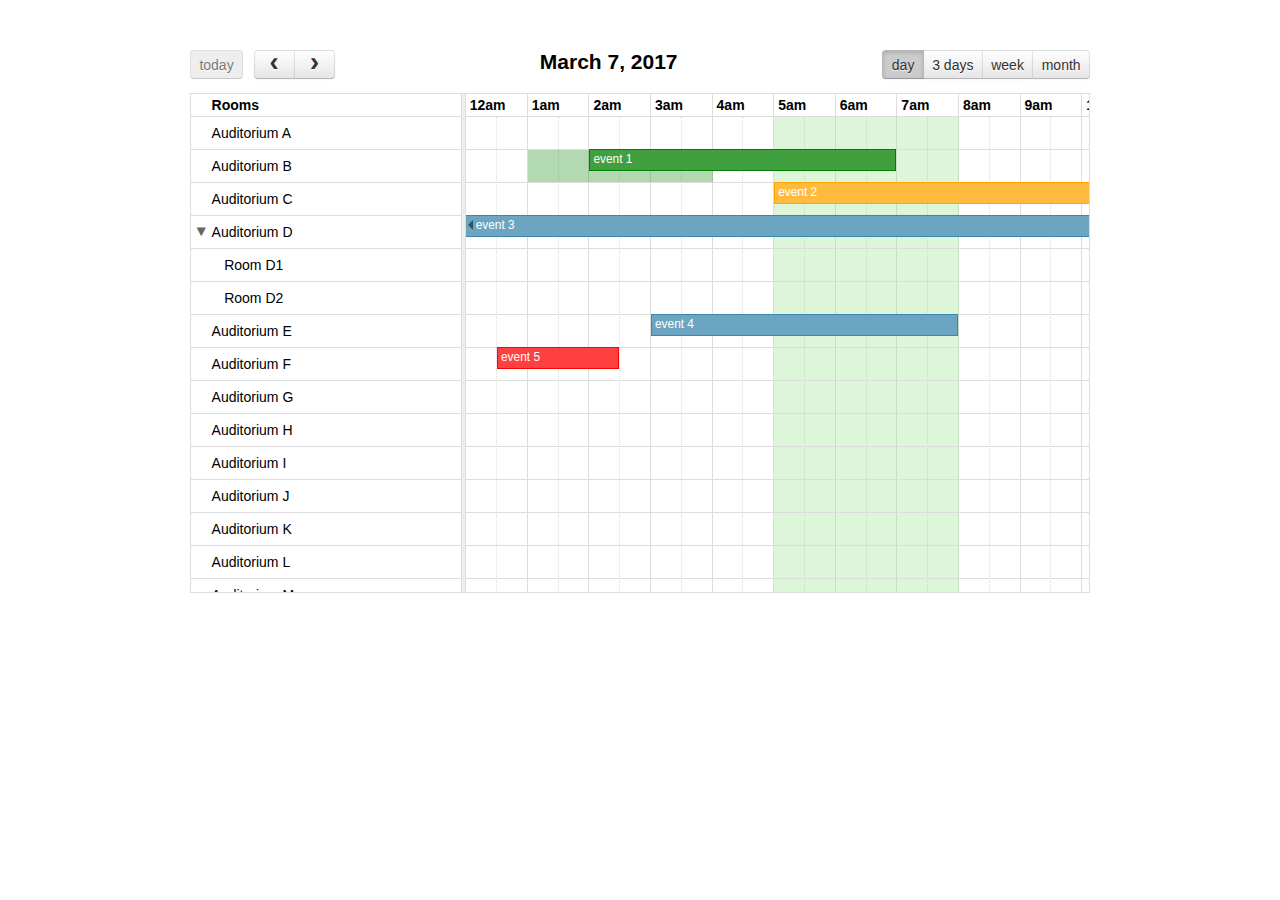
<file: src/main/webapp/scheduler/demos/background-events.html>
<!DOCTYPE html>
<html>
<head>
<meta charset='utf-8' />
<link href='../lib/fullcalendar.min.css' rel='stylesheet' />
<link href='../lib/fullcalendar.print.min.css' rel='stylesheet' media='print' />
<link href='../scheduler.min.css' rel='stylesheet' />
<script src='../lib/moment.min.js'></script>
<script src='../lib/jquery.min.js'></script>
<script src='../lib/fullcalendar.min.js'></script>
<script src='../scheduler.min.js'></script>
<script>

	$(function() { // document ready

		$('#calendar').fullCalendar({
			now: '2017-03-07',
			editable: true, // enable draggable events
			aspectRatio: 1.8,
			scrollTime: '00:00', // undo default 6am scrollTime
			header: {
				left: 'today prev,next',
				center: 'title',
				right: 'timelineDay,timelineThreeDays,agendaWeek,month'
			},
			defaultView: 'timelineDay',
			views: {
				timelineThreeDays: {
					type: 'timeline',
					duration: { days: 3 }
				}
			},
			resourceLabelText: 'Rooms',
			resources: [
				{ id: 'a', title: 'Auditorium A' },
				{ id: 'b', title: 'Auditorium B', eventColor: 'green' },
				{ id: 'c', title: 'Auditorium C', eventColor: 'orange' },
				{ id: 'd', title: 'Auditorium D', children: [
					{ id: 'd1', title: 'Room D1' },
					{ id: 'd2', title: 'Room D2' }
				] },
				{ id: 'e', title: 'Auditorium E' },
				{ id: 'f', title: 'Auditorium F', eventColor: 'red' },
				{ id: 'g', title: 'Auditorium G' },
				{ id: 'h', title: 'Auditorium H' },
				{ id: 'i', title: 'Auditorium I' },
				{ id: 'j', title: 'Auditorium J' },
				{ id: 'k', title: 'Auditorium K' },
				{ id: 'l', title: 'Auditorium L' },
				{ id: 'm', title: 'Auditorium M' },
				{ id: 'n', title: 'Auditorium N' },
				{ id: 'o', title: 'Auditorium O' },
				{ id: 'p', title: 'Auditorium P' },
				{ id: 'q', title: 'Auditorium Q' },
				{ id: 'r', title: 'Auditorium R' },
				{ id: 's', title: 'Auditorium S' },
				{ id: 't', title: 'Auditorium T' },
				{ id: 'u', title: 'Auditorium U' },
				{ id: 'v', title: 'Auditorium V' },
				{ id: 'w', title: 'Auditorium W' },
				{ id: 'x', title: 'Auditorium X' },
				{ id: 'y', title: 'Auditorium Y' },
				{ id: 'z', title: 'Auditorium Z' }
			],
			events: [

				// background event, associated with a resource
				{ id: 'bg1', resourceId: 'b', rendering: 'background', start: '2017-03-07T01:00:00', end: '2017-03-07T04:00:00' },

				// background event, NOT associated with a resource
				{ id: 'bg2', rendering: 'background', start: '2017-03-07T05:00:00', end: '2017-03-07T08:00:00' },

				// normal events...
				{ id: '1', resourceId: 'b', start: '2017-03-07T02:00:00', end: '2017-03-07T07:00:00', title: 'event 1' },
				{ id: '2', resourceId: 'c', start: '2017-03-07T05:00:00', end: '2017-03-07T22:00:00', title: 'event 2' },
				{ id: '3', resourceId: 'd', start: '2017-03-06', end: '2017-03-08', title: 'event 3' },
				{ id: '4', resourceId: 'e', start: '2017-03-07T03:00:00', end: '2017-03-07T08:00:00', title: 'event 4' },
				{ id: '5', resourceId: 'f', start: '2017-03-07T00:30:00', end: '2017-03-07T02:30:00', title: 'event 5' }
			]
		});
	
	});

</script>
<style>

	body {
		margin: 0;
		padding: 0;
		font-family: "Lucida Grande",Helvetica,Arial,Verdana,sans-serif;
		font-size: 14px;
	}

	#calendar {
		max-width: 900px;
		margin: 50px auto;
	}

</style>
</head>
<body>

	<div id='calendar'></div>

</body>
</html>
</file>
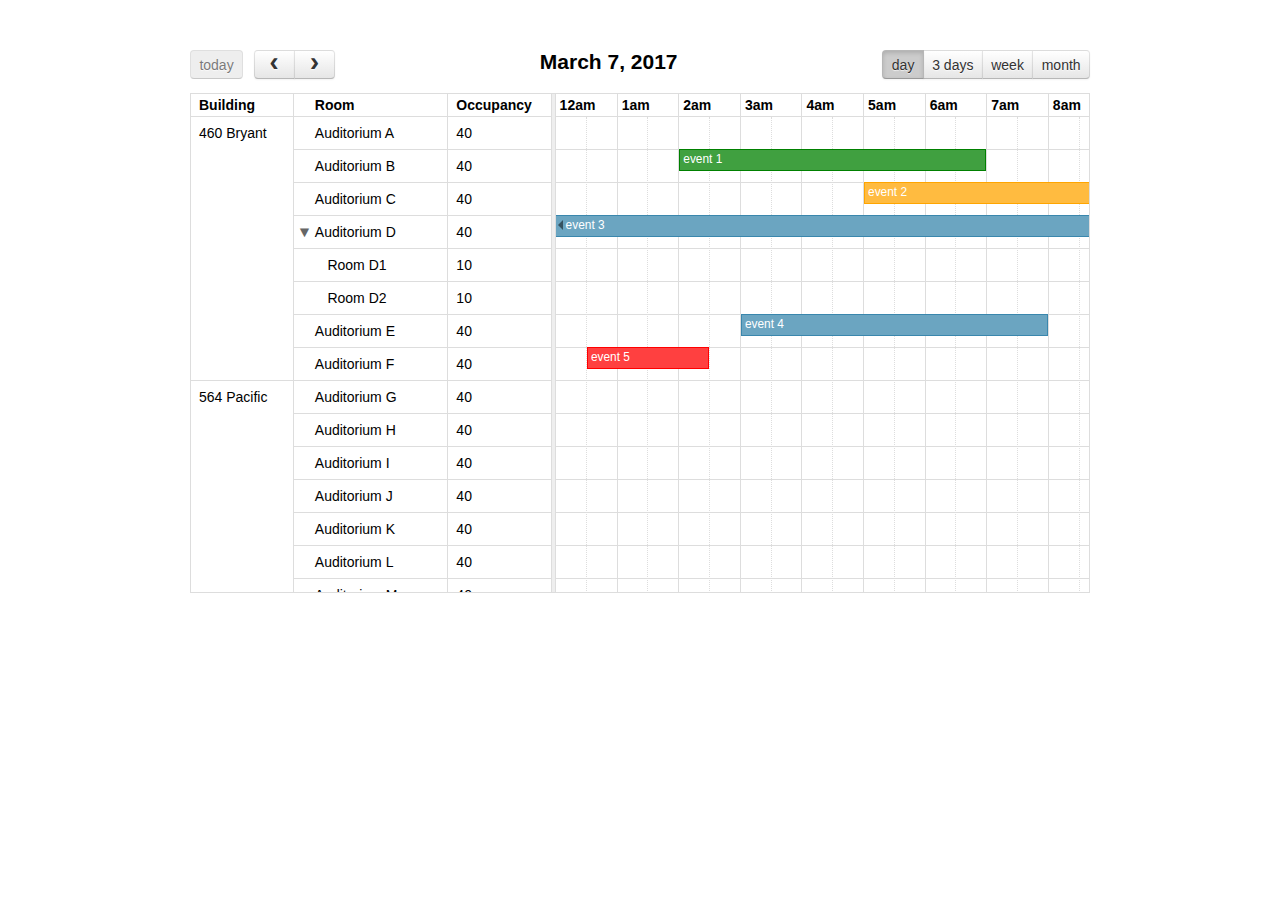
<file: src/main/webapp/scheduler/demos/column-grouping.html>
<!DOCTYPE html>
<html>
<head>
<meta charset='utf-8' />
<link href='../lib/fullcalendar.min.css' rel='stylesheet' />
<link href='../lib/fullcalendar.print.min.css' rel='stylesheet' media='print' />
<link href='../scheduler.min.css' rel='stylesheet' />
<script src='../lib/moment.min.js'></script>
<script src='../lib/jquery.min.js'></script>
<script src='../lib/fullcalendar.min.js'></script>
<script src='../scheduler.min.js'></script>
<script>

	$(function() { // document ready

		$('#calendar').fullCalendar({
			now: '2017-03-07',
			editable: true,
			aspectRatio: 1.8,
			scrollTime: '00:00',
			header: {
				left: 'today prev,next',
				center: 'title',
				right: 'timelineDay,timelineThreeDays,agendaWeek,month'
			},
			defaultView: 'timelineDay',
			views: {
				timelineThreeDays: {
					type: 'timeline',
					duration: { days: 3 }
				}
			},
			resourceAreaWidth: '40%',
			resourceColumns: [
				{
					group: true,
					labelText: 'Building',
					field: 'building'
				},
				{
					labelText: 'Room',
					field: 'title'
				},
				{
					labelText: 'Occupancy',
					field: 'occupancy'
				}
			],
			resources: [
				{ id: 'a', building: '460 Bryant', title: 'Auditorium A', occupancy: 40 },
				{ id: 'b', building: '460 Bryant', title: 'Auditorium B', occupancy: 40, eventColor: 'green' },
				{ id: 'c', building: '460 Bryant', title: 'Auditorium C', occupancy: 40, eventColor: 'orange' },
				{ id: 'd', building: '460 Bryant', title: 'Auditorium D', occupancy: 40, children: [
					{ id: 'd1', title: 'Room D1', occupancy: 10 },
					{ id: 'd2', title: 'Room D2', occupancy: 10 }
				] },
				{ id: 'e', building: '460 Bryant', title: 'Auditorium E', occupancy: 40 },
				{ id: 'f', building: '460 Bryant', title: 'Auditorium F', occupancy: 40, eventColor: 'red' },
				{ id: 'g', building: '564 Pacific', title: 'Auditorium G', occupancy: 40 },
				{ id: 'h', building: '564 Pacific', title: 'Auditorium H', occupancy: 40 },
				{ id: 'i', building: '564 Pacific', title: 'Auditorium I', occupancy: 40 },
				{ id: 'j', building: '564 Pacific', title: 'Auditorium J', occupancy: 40 },
				{ id: 'k', building: '564 Pacific', title: 'Auditorium K', occupancy: 40 },
				{ id: 'l', building: '564 Pacific', title: 'Auditorium L', occupancy: 40 },
				{ id: 'm', building: '564 Pacific', title: 'Auditorium M', occupancy: 40 },
				{ id: 'n', building: '564 Pacific', title: 'Auditorium N', occupancy: 40 },
				{ id: 'o', building: '564 Pacific', title: 'Auditorium O', occupancy: 40 },
				{ id: 'p', building: '564 Pacific', title: 'Auditorium P', occupancy: 40 },
				{ id: 'q', building: '564 Pacific', title: 'Auditorium Q', occupancy: 40 },
				{ id: 'r', building: '564 Pacific', title: 'Auditorium R', occupancy: 40 },
				{ id: 's', building: '564 Pacific', title: 'Auditorium S', occupancy: 40 },
				{ id: 't', building: '564 Pacific', title: 'Auditorium T', occupancy: 40 },
				{ id: 'u', building: '564 Pacific', title: 'Auditorium U', occupancy: 40 },
				{ id: 'v', building: '564 Pacific', title: 'Auditorium V', occupancy: 40 },
				{ id: 'w', building: '564 Pacific', title: 'Auditorium W', occupancy: 40 },
				{ id: 'x', building: '564 Pacific', title: 'Auditorium X', occupancy: 40 },
				{ id: 'y', building: '564 Pacific', title: 'Auditorium Y', occupancy: 40 },
				{ id: 'z', building: '564 Pacific', title: 'Auditorium Z', occupancy: 40 }
			],
			events: [
				{ id: '1', resourceId: 'b', start: '2017-03-07T02:00:00', end: '2017-03-07T07:00:00', title: 'event 1' },
				{ id: '2', resourceId: 'c', start: '2017-03-07T05:00:00', end: '2017-03-07T22:00:00', title: 'event 2' },
				{ id: '3', resourceId: 'd', start: '2017-03-06', end: '2017-03-08', title: 'event 3' },
				{ id: '4', resourceId: 'e', start: '2017-03-07T03:00:00', end: '2017-03-07T08:00:00', title: 'event 4' },
				{ id: '5', resourceId: 'f', start: '2017-03-07T00:30:00', end: '2017-03-07T02:30:00', title: 'event 5' }
			]
		});
	
	});

</script>
<style>

	body {
		margin: 0;
		padding: 0;
		font-family: "Lucida Grande",Helvetica,Arial,Verdana,sans-serif;
		font-size: 14px;
	}

	#calendar {
		max-width: 900px;
		margin: 50px auto;
	}

</style>
</head>
<body>

	<div id='calendar'></div>

</body>
</html>
</file>
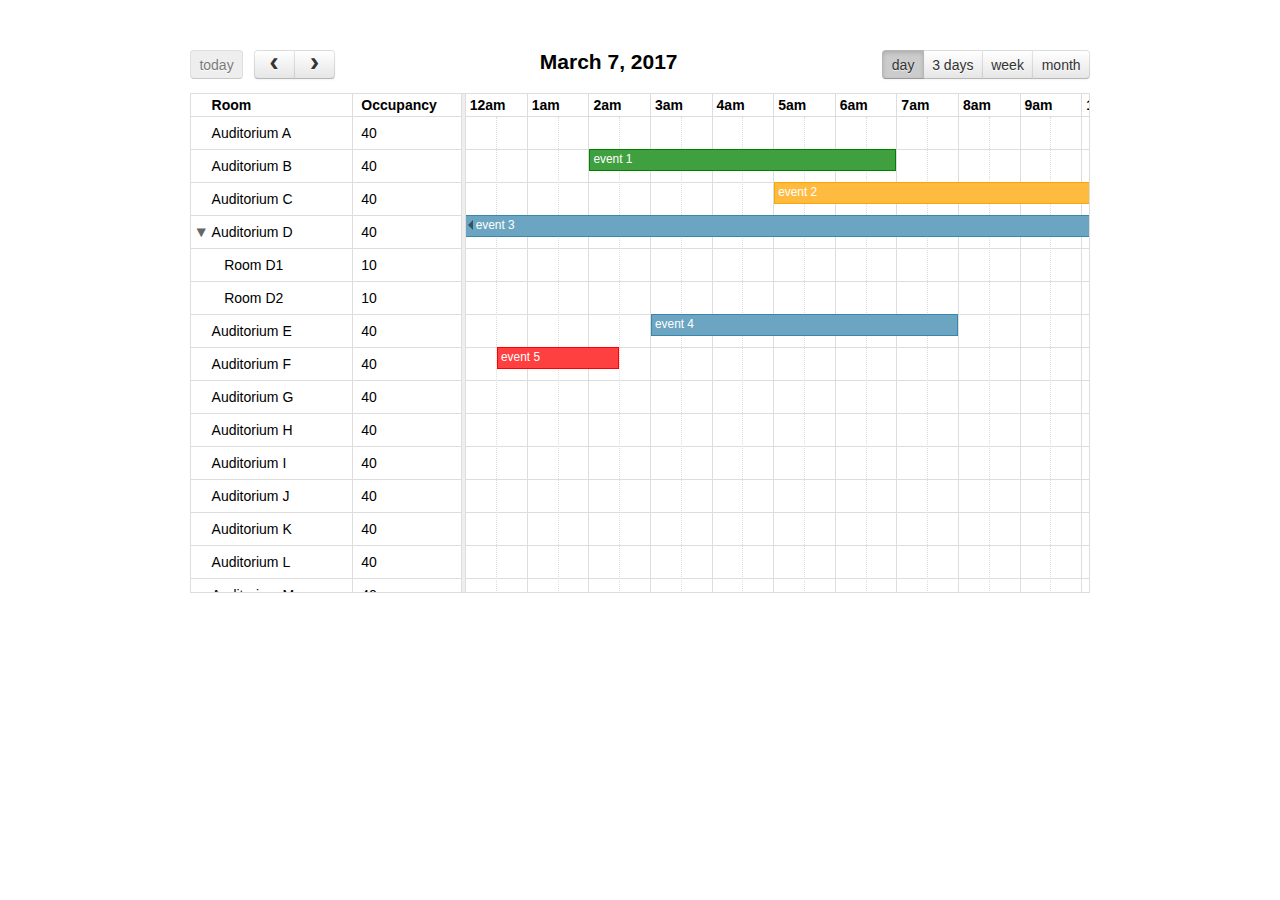
<file: src/main/webapp/scheduler/demos/columns.html>
<!DOCTYPE html>
<html>
<head>
<meta charset='utf-8' />
<link href='../lib/fullcalendar.min.css' rel='stylesheet' />
<link href='../lib/fullcalendar.print.min.css' rel='stylesheet' media='print' />
<link href='../scheduler.min.css' rel='stylesheet' />
<script src='../lib/moment.min.js'></script>
<script src='../lib/jquery.min.js'></script>
<script src='../lib/fullcalendar.min.js'></script>
<script src='../scheduler.min.js'></script>
<script>

	$(function() { // document ready

		$('#calendar').fullCalendar({
			now: '2017-03-07',
			editable: true,
			aspectRatio: 1.8,
			scrollTime: '00:00',
			header: {
				left: 'today prev,next',
				center: 'title',
				right: 'timelineDay,timelineThreeDays,agendaWeek,month'
			},
			defaultView: 'timelineDay',
			views: {
				timelineThreeDays: {
					type: 'timeline',
					duration: { days: 3 }
				}
			},
			resourceAreaWidth: '30%',
			resourceColumns: [
				{
					labelText: 'Room',
					field: 'title'
				},
				{
					labelText: 'Occupancy',
					field: 'occupancy'
				}
			],
			resources: [
				{ id: 'a', title: 'Auditorium A', occupancy: 40 },
				{ id: 'b', title: 'Auditorium B', occupancy: 40, eventColor: 'green' },
				{ id: 'c', title: 'Auditorium C', occupancy: 40, eventColor: 'orange' },
				{ id: 'd', title: 'Auditorium D', occupancy: 40, children: [
					{ id: 'd1', title: 'Room D1', occupancy: 10 },
					{ id: 'd2', title: 'Room D2', occupancy: 10 }
				] },
				{ id: 'e', title: 'Auditorium E', occupancy: 40 },
				{ id: 'f', title: 'Auditorium F', occupancy: 40, eventColor: 'red' },
				{ id: 'g', title: 'Auditorium G', occupancy: 40 },
				{ id: 'h', title: 'Auditorium H', occupancy: 40 },
				{ id: 'i', title: 'Auditorium I', occupancy: 40 },
				{ id: 'j', title: 'Auditorium J', occupancy: 40 },
				{ id: 'k', title: 'Auditorium K', occupancy: 40 },
				{ id: 'l', title: 'Auditorium L', occupancy: 40 },
				{ id: 'm', title: 'Auditorium M', occupancy: 40 },
				{ id: 'n', title: 'Auditorium N', occupancy: 40 },
				{ id: 'o', title: 'Auditorium O', occupancy: 40 },
				{ id: 'p', title: 'Auditorium P', occupancy: 40 },
				{ id: 'q', title: 'Auditorium Q', occupancy: 40 },
				{ id: 'r', title: 'Auditorium R', occupancy: 40 },
				{ id: 's', title: 'Auditorium S', occupancy: 40 },
				{ id: 't', title: 'Auditorium T', occupancy: 40 },
				{ id: 'u', title: 'Auditorium U', occupancy: 40 },
				{ id: 'v', title: 'Auditorium V', occupancy: 40 },
				{ id: 'w', title: 'Auditorium W', occupancy: 40 },
				{ id: 'x', title: 'Auditorium X', occupancy: 40 },
				{ id: 'y', title: 'Auditorium Y', occupancy: 40 },
				{ id: 'z', title: 'Auditorium Z', occupancy: 40 }
			],
			events: [
				{ id: '1', resourceId: 'b', start: '2017-03-07T02:00:00', end: '2017-03-07T07:00:00', title: 'event 1' },
				{ id: '2', resourceId: 'c', start: '2017-03-07T05:00:00', end: '2017-03-07T22:00:00', title: 'event 2' },
				{ id: '3', resourceId: 'd', start: '2017-03-06', end: '2017-03-08', title: 'event 3' },
				{ id: '4', resourceId: 'e', start: '2017-03-07T03:00:00', end: '2017-03-07T08:00:00', title: 'event 4' },
				{ id: '5', resourceId: 'f', start: '2017-03-07T00:30:00', end: '2017-03-07T02:30:00', title: 'event 5' }
			]
		});
	
	});

</script>
<style>

	body {
		margin: 0;
		padding: 0;
		font-family: "Lucida Grande",Helvetica,Arial,Verdana,sans-serif;
		font-size: 14px;
	}

	#calendar {
		max-width: 900px;
		margin: 50px auto;
	}

</style>
</head>
<body>

	<div id='calendar'></div>

</body>
</html>
</file>
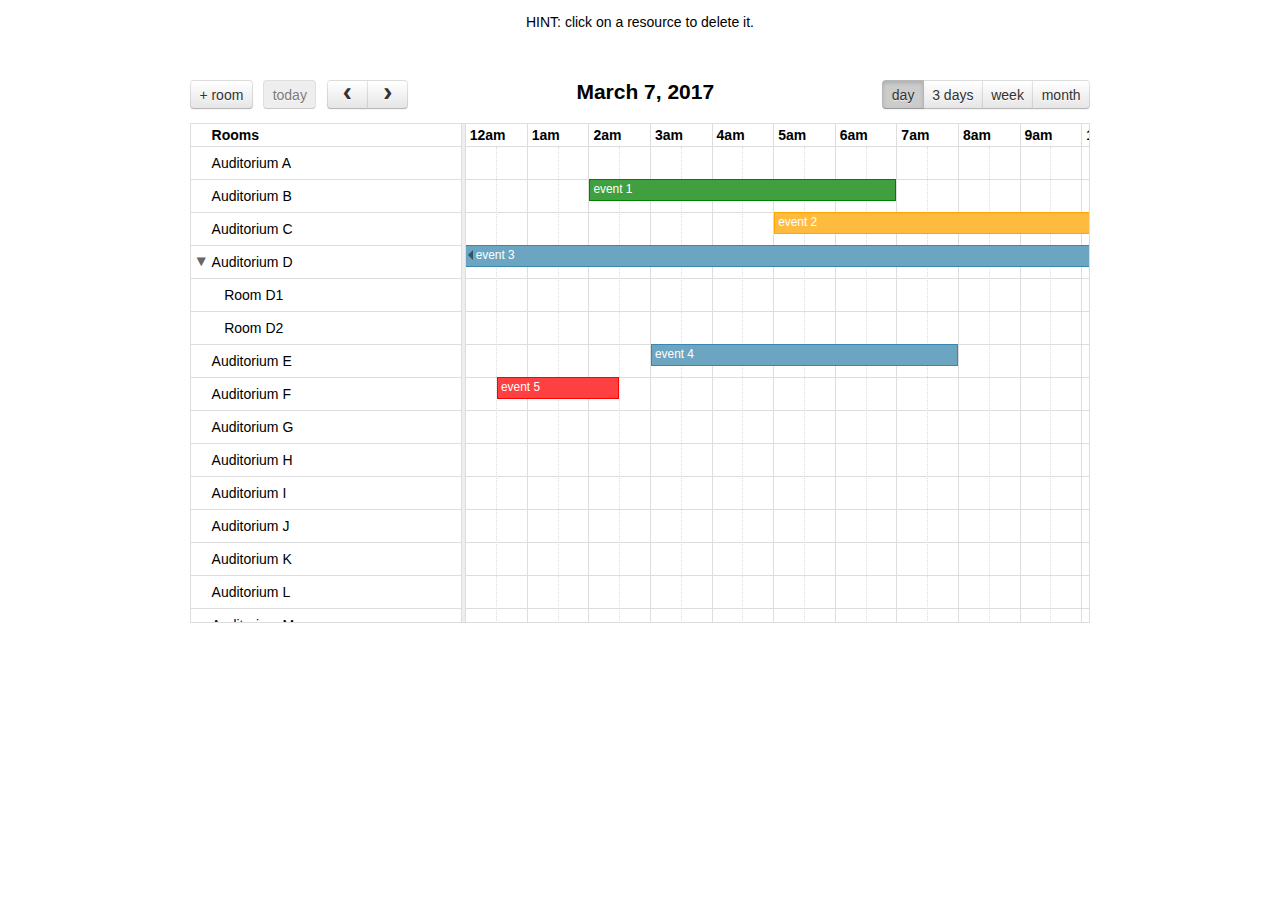
<file: src/main/webapp/scheduler/demos/dynamic-add-remove.html>
<!DOCTYPE html>
<html>
<head>
<meta charset='utf-8' />
<link href='../lib/fullcalendar.min.css' rel='stylesheet' />
<link href='../lib/fullcalendar.print.min.css' rel='stylesheet' media='print' />
<link href='../scheduler.min.css' rel='stylesheet' />
<script src='../lib/moment.min.js'></script>
<script src='../lib/jquery.min.js'></script>
<script src='../lib/fullcalendar.min.js'></script>
<script src='../scheduler.min.js'></script>
<script>

	$(function() { // document ready

		$('#calendar').fullCalendar({
			now: '2017-03-07',
			editable: true,
			aspectRatio: 1.8,
			scrollTime: '00:00',
			header: {
				left: 'promptResource today prev,next',
				center: 'title',
				right: 'timelineDay,timelineThreeDays,agendaWeek,month'
			},
			customButtons: {
				promptResource: {
					text: '+ room',
					click: function() {
						var title = prompt('Room name');
						if (title) {
							$('#calendar').fullCalendar(
								'addResource',
								{ title: title },
								true // scroll to the new resource?
							);
						}
					}
				}
			},
			defaultView: 'timelineDay',
			views: {
				timelineThreeDays: {
					type: 'timeline',
					duration: { days: 3 }
				}
			},
			resourceLabelText: 'Rooms',
			resourceRender: function(resource, cellEls) {
				cellEls.on('click', function() {
					if (confirm('Are you sure you want to delete ' + resource.title + '?')) {
						$('#calendar').fullCalendar('removeResource', resource);
					}
				});
			},
			resources: [
				{ id: 'a', title: 'Auditorium A' },
				{ id: 'b', title: 'Auditorium B', eventColor: 'green' },
				{ id: 'c', title: 'Auditorium C', eventColor: 'orange' },
				{ id: 'd', title: 'Auditorium D', children: [
					{ id: 'd1', title: 'Room D1' },
					{ id: 'd2', title: 'Room D2' }
				] },
				{ id: 'e', title: 'Auditorium E' },
				{ id: 'f', title: 'Auditorium F', eventColor: 'red' },
				{ id: 'g', title: 'Auditorium G' },
				{ id: 'h', title: 'Auditorium H' },
				{ id: 'i', title: 'Auditorium I' },
				{ id: 'j', title: 'Auditorium J' },
				{ id: 'k', title: 'Auditorium K' },
				{ id: 'l', title: 'Auditorium L' },
				{ id: 'm', title: 'Auditorium M' },
				{ id: 'n', title: 'Auditorium N' },
				{ id: 'o', title: 'Auditorium O' },
				{ id: 'p', title: 'Auditorium P' },
				{ id: 'q', title: 'Auditorium Q' },
				{ id: 'r', title: 'Auditorium R' },
				{ id: 's', title: 'Auditorium S' },
				{ id: 't', title: 'Auditorium T' },
				{ id: 'u', title: 'Auditorium U' },
				{ id: 'v', title: 'Auditorium V' },
				{ id: 'w', title: 'Auditorium W' },
				{ id: 'x', title: 'Auditorium X' },
				{ id: 'y', title: 'Auditorium Y' },
				{ id: 'z', title: 'Auditorium Z' }
			],
			events: [
				{ id: '1', resourceId: 'b', start: '2017-03-07T02:00:00', end: '2017-03-07T07:00:00', title: 'event 1' },
				{ id: '2', resourceId: 'c', start: '2017-03-07T05:00:00', end: '2017-03-07T22:00:00', title: 'event 2' },
				{ id: '3', resourceId: 'd', start: '2017-03-06', end: '2017-03-08', title: 'event 3' },
				{ id: '4', resourceId: 'e', start: '2017-03-07T03:00:00', end: '2017-03-07T08:00:00', title: 'event 4' },
				{ id: '5', resourceId: 'f', start: '2017-03-07T00:30:00', end: '2017-03-07T02:30:00', title: 'event 5' }
			]
		});
	
	});

</script>
<style>

	body {
		margin: 0;
		padding: 0;
		font-family: "Lucida Grande",Helvetica,Arial,Verdana,sans-serif;
		font-size: 14px;
	}

	p {
		text-align: center;
	}

	#calendar {
		max-width: 900px;
		margin: 50px auto;
	}

	.fc-resource-area td {
		cursor: pointer;
	}

</style>
</head>
<body>

	<p>
		HINT: click on a resource to delete it.
	</p>

	<div id='calendar'></div>

</body>
</html>
</file>
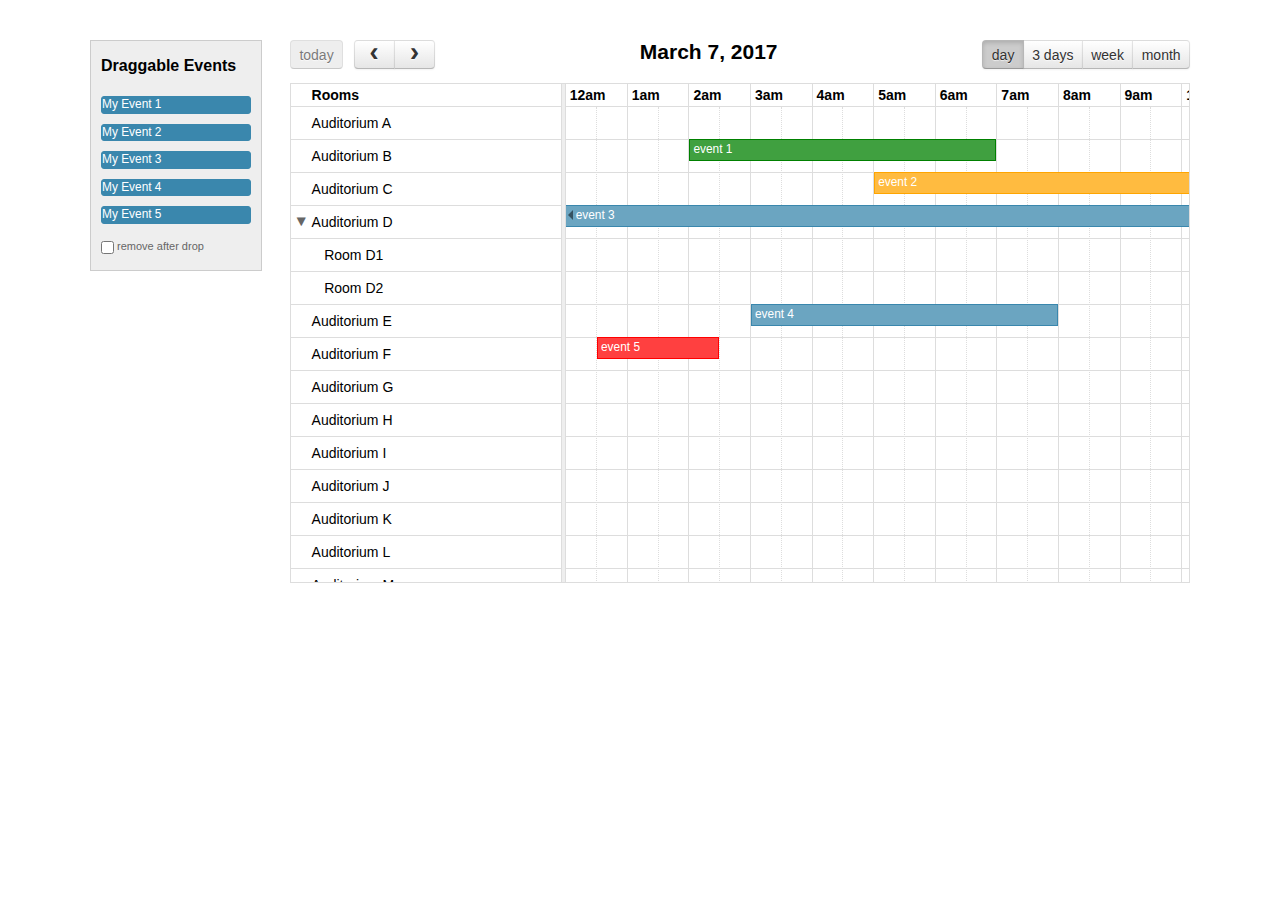
<file: src/main/webapp/scheduler/demos/external-dragging.html>
<!DOCTYPE html>
<html>
<head>
<meta charset='utf-8' />
<link href='../lib/fullcalendar.min.css' rel='stylesheet' />
<link href='../lib/fullcalendar.print.min.css' rel='stylesheet' media='print' />
<link href='../scheduler.min.css' rel='stylesheet' />
<script src='../lib/moment.min.js'></script>
<script src='../lib/jquery.min.js'></script>
<script src='../lib/jquery-ui.min.js'></script>
<script src='../lib/fullcalendar.min.js'></script>
<script src='../scheduler.min.js'></script>
<script>

	$(function() { // document ready


		/* initialize the external events
		-----------------------------------------------------------------*/

		$('#external-events .fc-event').each(function() {

			// store data so the calendar knows to render an event upon drop
			$(this).data('event', {
				title: $.trim($(this).text()), // use the element's text as the event title
				stick: true // maintain when user navigates (see docs on the renderEvent method)
			});

			// make the event draggable using jQuery UI
			$(this).draggable({
				zIndex: 999,
				revert: true,      // will cause the event to go back to its
				revertDuration: 0  //  original position after the drag
			});

		});


		/* initialize the calendar
		-----------------------------------------------------------------*/

		$('#calendar').fullCalendar({
			now: '2017-03-07',
			editable: true, // enable draggable events
			droppable: true, // this allows things to be dropped onto the calendar
			aspectRatio: 1.8,
			scrollTime: '00:00', // undo default 6am scrollTime
			header: {
				left: 'today prev,next',
				center: 'title',
				right: 'timelineDay,timelineThreeDays,agendaWeek,month'
			},
			defaultView: 'timelineDay',
			views: {
				timelineThreeDays: {
					type: 'timeline',
					duration: { days: 3 }
				}
			},
			resourceLabelText: 'Rooms',
			resources: [
				{ id: 'a', title: 'Auditorium A' },
				{ id: 'b', title: 'Auditorium B', eventColor: 'green' },
				{ id: 'c', title: 'Auditorium C', eventColor: 'orange' },
				{ id: 'd', title: 'Auditorium D', children: [
					{ id: 'd1', title: 'Room D1' },
					{ id: 'd2', title: 'Room D2' }
				] },
				{ id: 'e', title: 'Auditorium E' },
				{ id: 'f', title: 'Auditorium F', eventColor: 'red' },
				{ id: 'g', title: 'Auditorium G' },
				{ id: 'h', title: 'Auditorium H' },
				{ id: 'i', title: 'Auditorium I' },
				{ id: 'j', title: 'Auditorium J' },
				{ id: 'k', title: 'Auditorium K' },
				{ id: 'l', title: 'Auditorium L' },
				{ id: 'm', title: 'Auditorium M' },
				{ id: 'n', title: 'Auditorium N' },
				{ id: 'o', title: 'Auditorium O' },
				{ id: 'p', title: 'Auditorium P' },
				{ id: 'q', title: 'Auditorium Q' },
				{ id: 'r', title: 'Auditorium R' },
				{ id: 's', title: 'Auditorium S' },
				{ id: 't', title: 'Auditorium T' },
				{ id: 'u', title: 'Auditorium U' },
				{ id: 'v', title: 'Auditorium V' },
				{ id: 'w', title: 'Auditorium W' },
				{ id: 'x', title: 'Auditorium X' },
				{ id: 'y', title: 'Auditorium Y' },
				{ id: 'z', title: 'Auditorium Z' }
			],
			events: [
				{ id: '1', resourceId: 'b', start: '2017-03-07T02:00:00', end: '2017-03-07T07:00:00', title: 'event 1' },
				{ id: '2', resourceId: 'c', start: '2017-03-07T05:00:00', end: '2017-03-07T22:00:00', title: 'event 2' },
				{ id: '3', resourceId: 'd', start: '2017-03-06', end: '2017-03-08', title: 'event 3' },
				{ id: '4', resourceId: 'e', start: '2017-03-07T03:00:00', end: '2017-03-07T08:00:00', title: 'event 4' },
				{ id: '5', resourceId: 'f', start: '2017-03-07T00:30:00', end: '2017-03-07T02:30:00', title: 'event 5' }
			],
			drop: function(date, jsEvent, ui, resourceId) {
				console.log('drop', date.format(), resourceId);

				// is the "remove after drop" checkbox checked?
				if ($('#drop-remove').is(':checked')) {
					// if so, remove the element from the "Draggable Events" list
					$(this).remove();
				}
			},
			eventReceive: function(event) { // called when a proper external event is dropped
				console.log('eventReceive', event);
			},
			eventDrop: function(event) { // called when an event (already on the calendar) is moved
				console.log('eventDrop', event);
			}
		});

	});

</script>
<style>

	body {
		margin-top: 40px;
		text-align: center;
		font-size: 14px;
		font-family: "Lucida Grande",Helvetica,Arial,Verdana,sans-serif;
	}
		
	#wrap {
		width: 1100px;
		margin: 0 auto;
	}
		
	#external-events {
		float: left;
		width: 150px;
		padding: 0 10px;
		border: 1px solid #ccc;
		background: #eee;
		text-align: left;
	}
		
	#external-events h4 {
		font-size: 16px;
		margin-top: 0;
		padding-top: 1em;
	}
		
	#external-events .fc-event {
		margin: 10px 0;
		cursor: pointer;
	}
		
	#external-events p {
		margin: 1.5em 0;
		font-size: 11px;
		color: #666;
	}
		
	#external-events p input {
		margin: 0;
		vertical-align: middle;
	}

	#calendar {
		float: right;
		width: 900px;
	}

</style>
</head>
<body>
	<div id='wrap'>

		<div id='external-events'>
			<h4>Draggable Events</h4>
			<div class='fc-event'>My Event 1</div>
			<div class='fc-event'>My Event 2</div>
			<div class='fc-event'>My Event 3</div>
			<div class='fc-event'>My Event 4</div>
			<div class='fc-event'>My Event 5</div>
			<p>
				<input type='checkbox' id='drop-remove' />
				<label for='drop-remove'>remove after drop</label>
			</p>
		</div>

		<div id='calendar'></div>

		<div style='clear:both'></div>

	</div>
</body>
</html>
</file>
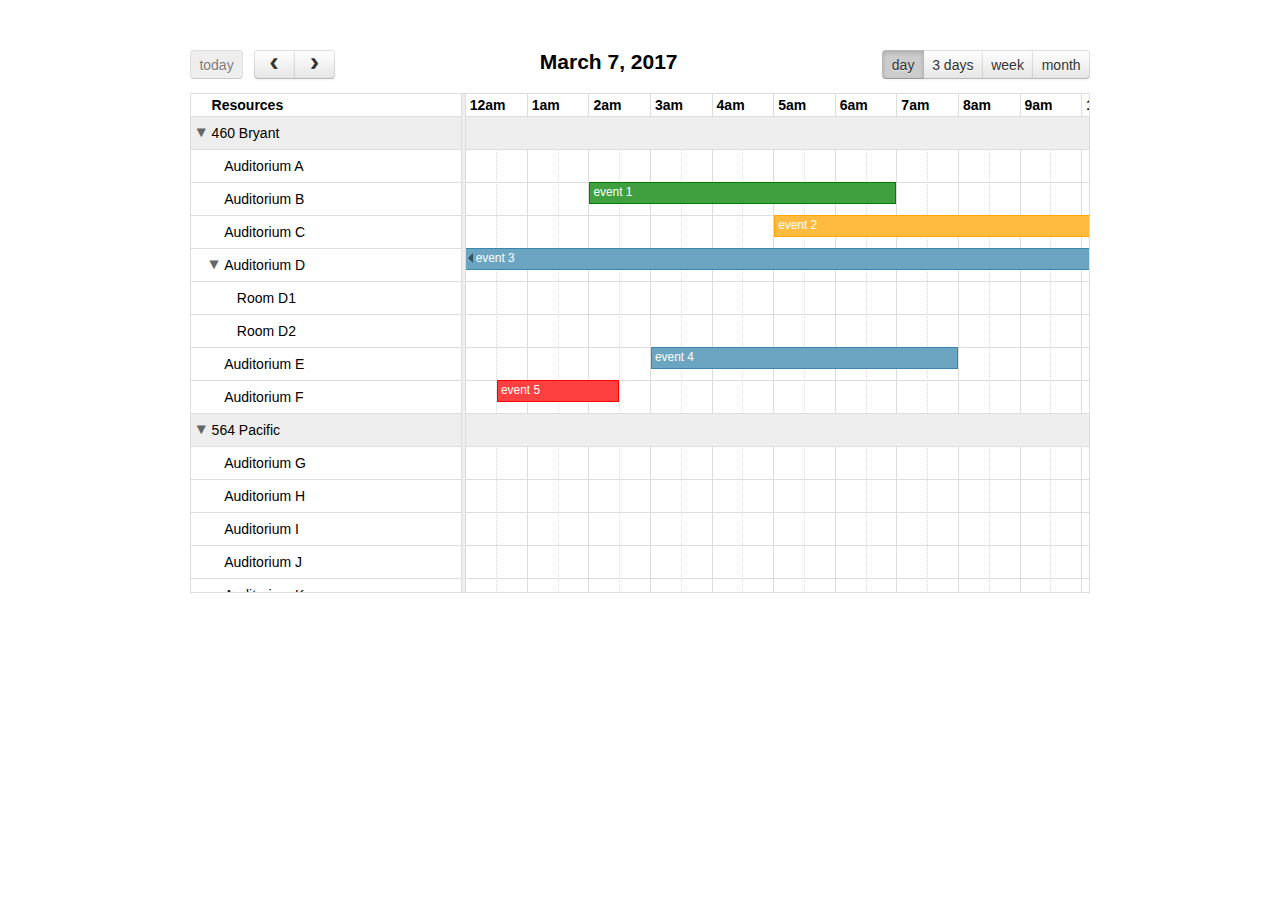
<file: src/main/webapp/scheduler/demos/grouping.html>
<!DOCTYPE html>
<html>
<head>
<meta charset='utf-8' />
<link href='../lib/fullcalendar.min.css' rel='stylesheet' />
<link href='../lib/fullcalendar.print.min.css' rel='stylesheet' media='print' />
<link href='../scheduler.min.css' rel='stylesheet' />
<script src='../lib/moment.min.js'></script>
<script src='../lib/jquery.min.js'></script>
<script src='../lib/fullcalendar.min.js'></script>
<script src='../scheduler.min.js'></script>
<script>

	$(function() { // document ready

		$('#calendar').fullCalendar({
			now: '2017-03-07',
			editable: true,
			aspectRatio: 1.8,
			scrollTime: '00:00',
			header: {
				left: 'today prev,next',
				center: 'title',
				right: 'timelineDay,timelineThreeDays,agendaWeek,month'
			},
			defaultView: 'timelineDay',
			views: {
				timelineThreeDays: {
					type: 'timeline',
					duration: { days: 3 }
				}
			},
			resourceGroupField: 'building',
			resources: [
				{ id: 'a', building: '460 Bryant', title: 'Auditorium A' },
				{ id: 'b', building: '460 Bryant', title: 'Auditorium B', eventColor: 'green' },
				{ id: 'c', building: '460 Bryant', title: 'Auditorium C', eventColor: 'orange' },
				{ id: 'd', building: '460 Bryant', title: 'Auditorium D', children: [
					{ id: 'd1', title: 'Room D1', occupancy: 10 },
					{ id: 'd2', title: 'Room D2', occupancy: 10 }
				] },
				{ id: 'e', building: '460 Bryant', title: 'Auditorium E' },
				{ id: 'f', building: '460 Bryant', title: 'Auditorium F', eventColor: 'red' },
				{ id: 'g', building: '564 Pacific', title: 'Auditorium G' },
				{ id: 'h', building: '564 Pacific', title: 'Auditorium H' },
				{ id: 'i', building: '564 Pacific', title: 'Auditorium I' },
				{ id: 'j', building: '564 Pacific', title: 'Auditorium J' },
				{ id: 'k', building: '564 Pacific', title: 'Auditorium K' },
				{ id: 'l', building: '564 Pacific', title: 'Auditorium L' },
				{ id: 'm', building: '564 Pacific', title: 'Auditorium M' },
				{ id: 'n', building: '564 Pacific', title: 'Auditorium N' },
				{ id: 'o', building: '564 Pacific', title: 'Auditorium O' },
				{ id: 'p', building: '564 Pacific', title: 'Auditorium P' },
				{ id: 'q', building: '564 Pacific', title: 'Auditorium Q' },
				{ id: 'r', building: '564 Pacific', title: 'Auditorium R' },
				{ id: 's', building: '564 Pacific', title: 'Auditorium S' },
				{ id: 't', building: '564 Pacific', title: 'Auditorium T' },
				{ id: 'u', building: '564 Pacific', title: 'Auditorium U' },
				{ id: 'v', building: '564 Pacific', title: 'Auditorium V' },
				{ id: 'w', building: '564 Pacific', title: 'Auditorium W' },
				{ id: 'x', building: '564 Pacific', title: 'Auditorium X' },
				{ id: 'y', building: '564 Pacific', title: 'Auditorium Y' },
				{ id: 'z', building: '564 Pacific', title: 'Auditorium Z' }
			],
			events: [
				{ id: '1', resourceId: 'b', start: '2017-03-07T02:00:00', end: '2017-03-07T07:00:00', title: 'event 1' },
				{ id: '2', resourceId: 'c', start: '2017-03-07T05:00:00', end: '2017-03-07T22:00:00', title: 'event 2' },
				{ id: '3', resourceId: 'd', start: '2017-03-06', end: '2017-03-08', title: 'event 3' },
				{ id: '4', resourceId: 'e', start: '2017-03-07T03:00:00', end: '2017-03-07T08:00:00', title: 'event 4' },
				{ id: '5', resourceId: 'f', start: '2017-03-07T00:30:00', end: '2017-03-07T02:30:00', title: 'event 5' }
			]
		});
	
	});

</script>
<style>

	body {
		margin: 0;
		padding: 0;
		font-family: "Lucida Grande",Helvetica,Arial,Verdana,sans-serif;
		font-size: 14px;
	}

	#calendar {
		max-width: 900px;
		margin: 50px auto;
	}

</style>
</head>
<body>

	<div id='calendar'></div>

</body>
</html>
</file>
<file: src/main/webapp/scheduler/scheduler.min.css>
/*!
 * FullCalendar Scheduler v1.6.0
 * Docs & License: https://fullcalendar.io/scheduler/
 * (c) 2017 Adam Shaw
 */.fc-resource-area .fc-cell-content,.fc-timeline .fc-cell-text{padding-left:4px;padding-right:4px}.fc-resource-area th>div,.fc-scroller-canvas,.fc-scroller-canvas>.fc-content,.fc-scroller-clip{position:relative}.fc-scroller-clip,.fc-timeline .fc-cell-content,tr.fc-collapsed>td,tr.fc-transitioning>td{overflow:hidden}.fc-no-scrollbars{background:rgba(255,255,255,0)}.fc-timeline .fc-body .fc-divider.ui-widget-header,.fc-timeline .fc-body .ui-widget-content{background-image:none}.fc-no-scrollbars::-webkit-scrollbar{width:0;height:0}.fc-scroller-canvas{box-sizing:border-box;min-height:100%}.fc-scroller-canvas>.fc-bg{z-index:1}.fc-scroller-canvas>.fc-content{z-index:2;border-style:solid;border-width:0}.ui-widget .fc-scroller-canvas>.fc-content{border-color:transparent}.fc-scroller-canvas.fc-gutter-left>.fc-content{border-left-width:1px;margin-left:-1px}.fc-scroller-canvas.fc-gutter-right>.fc-content{border-right-width:1px;margin-right:-1px}.fc-scroller-canvas.fc-gutter-top>.fc-content{border-top-width:1px;margin-top:-1px}.fc-rtl .fc-timeline{direction:rtl}.fc-timeline .fc-divider{width:3px;border-style:double}.fc-timeline .fc-head>tr>.fc-divider{border-bottom:0}.fc-timeline .fc-body>tr>.fc-divider{border-top:0}.fc-scrolled .fc-head .fc-scroller{z-index:2}.fc-timeline.fc-scrolled .fc-head .fc-scroller{box-shadow:0 3px 4px rgba(0,0,0,.075)}.fc-timeline .fc-body .fc-scroller{z-index:1}.fc-timeline .fc-scroller-canvas>div>div>table,.fc-timeline .fc-scroller-canvas>div>table{border-style:hidden}.fc-timeline .fc-scroller-canvas>.fc-content>.fc-rows>table{border-bottom-style:none}.fc-timeline td,.fc-timeline th{white-space:nowrap}.fc-timeline .fc-col-resizer{cursor:col-resize}.fc-timeline th{vertical-align:middle}.fc-timeline .fc-head .fc-cell-content{padding-top:3px;padding-bottom:3px}.fc-resource-area{width:30%}.fc-resource-area col{width:40%;min-width:70px}.fc-resource-area col.fc-main-col{width:60%}.fc-flat .fc-expander-space{display:none}.fc-ltr .fc-resource-area tr>*{text-align:left}.fc-rtl .fc-resource-area tr>*{text-align:right}.fc-resource-area .fc-super th{text-align:center}.fc-resource-area th .fc-cell-content{position:relative;z-index:1}.fc-resource-area th .fc-col-resizer,.fc-time-area .fc-bgevent,.fc-time-area .fc-highlight,.fc-time-area .fc-slats{position:absolute;top:0;bottom:0}.fc-resource-area th .fc-col-resizer{z-index:2;width:5px}.fc-ltr .fc-resource-area th .fc-col-resizer{right:-3px}.fc-rtl .fc-resource-area th .fc-col-resizer{left:-3px}tr.fc-transitioning>td>div{transition:margin-top .2s}tr.fc-collapsed>td>div{margin-top:-10px}.fc-body .fc-resource-area .fc-cell-content{padding-top:8px;padding-bottom:8px}.fc-no-overlap .fc-body .fc-resource-area .fc-cell-content{padding-top:5px;padding-bottom:5px}.fc-resource-area .fc-icon{width:1em;font-size:.9em;vertical-align:middle;margin-top:-1%}.fc-resource-area .fc-expander{cursor:pointer;color:#666}.fc-time-area col{min-width:2.2em}.fc-ltr .fc-time-area .fc-chrono th{text-align:left}.fc-rtl .fc-time-area .fc-chrono th{text-align:right}.fc-time-area .fc-slats{z-index:1;left:0;right:0}.fc-time-area .fc-slats table{height:100%}.fc-time-area .fc-slats .fc-minor{border-style:dotted}.fc-time-area .fc-slats td{border-width:0 1px}.fc-ltr .fc-time-area .fc-slats td{border-right-width:0}.fc-rtl .fc-time-area .fc-slats td{border-left-width:0}.fc-time-area .fc-bgevent-container,.fc-time-area .fc-highlight-container{position:absolute;z-index:2;top:0;bottom:0;width:0}.fc-ltr .fc-time-area .fc-bgevent-container,.fc-ltr .fc-time-area .fc-helper-container,.fc-ltr .fc-time-area .fc-highlight-container{left:0}.fc-rtl .fc-time-area .fc-bgevent-container,.fc-rtl .fc-time-area .fc-helper-container,.fc-rtl .fc-time-area .fc-highlight-container{right:0}.fc-time-area .fc-rows{position:relative;z-index:3}.fc-time-area .fc-rows .ui-widget-content{background:0 0}.fc-time-area .fc-rows td>div{position:relative}.fc-time-area .fc-rows .fc-bgevent-container,.fc-time-area .fc-rows .fc-highlight-container{z-index:1}.fc-time-area .fc-event-container{position:relative;z-index:2;width:0}.fc-time-area .fc-helper-container{position:absolute;z-index:3;top:0}.fc-time-area .fc-event-container{padding-bottom:8px;top:-1px}.fc-time-area tr:first-child .fc-event-container{top:0}.fc-no-overlap .fc-time-area .fc-event-container{padding-bottom:0;top:0}.fc-timeline .fc-now-indicator{z-index:3;top:0}.fc-time-area .fc-now-indicator-arrow{margin:0 -6px;border-width:6px 5px 0;border-left-color:transparent;border-right-color:transparent}.fc-time-area .fc-now-indicator-line{margin:0 -1px;bottom:0;border-left-width:1px}.fc-timeline-event{position:absolute;border-radius:0;padding:2px 0;margin-bottom:1px}.fc-no-overlap .fc-timeline-event{padding:5px 0;margin-bottom:0}.fc-ltr .fc-timeline-event{margin-right:1px}.fc-rtl .fc-timeline-event{margin-left:1px}.fc-timeline-event .fc-content{padding:0 1px;white-space:nowrap;overflow:hidden}.fc-timeline-event .fc-time{font-weight:700;padding:0 1px}.fc-rtl .fc-timeline-event .fc-time{display:inline-block}.fc-timeline-event .fc-title{padding:0 1px}.fc-timeline-event.fc-selected .fc-bg{display:none}.fc-ltr .fc-timeline-event .fc-title{padding-left:10px;margin-left:-8px}.fc-rtl .fc-timeline-event .fc-title{padding-right:10px;margin-right:-8px}.fc-ltr .fc-timeline-event.fc-not-start .fc-title{margin-left:-2px}.fc-rtl .fc-timeline-event.fc-not-start .fc-title{margin-right:-2px}.fc-body .fc-time-area .fc-following,.fc-timeline-event.fc-not-start .fc-title{position:relative}.fc-body .fc-time-area .fc-following:before,.fc-timeline-event.fc-not-start .fc-title:before{content:"";position:absolute;top:50%;margin-top:-5px;border:5px solid #000;border-top-color:transparent;border-bottom-color:transparent;opacity:.5}.fc-ltr .fc-body .fc-time-area .fc-following:before,.fc-ltr .fc-timeline-event.fc-not-start .fc-title:before{border-left:0;left:2px}.fc-rtl .fc-body .fc-time-area .fc-following:before,.fc-rtl .fc-timeline-event.fc-not-start .fc-title:before{border-right:0;right:2px}.fc-license-message{position:absolute;z-index:99999;bottom:1px;left:1px;background:#eee;border-color:#ddd;border-style:solid;border-width:1px 1px 0 0;padding:2px 4px;font-size:12px;border-top-right-radius:3px}
</file>
